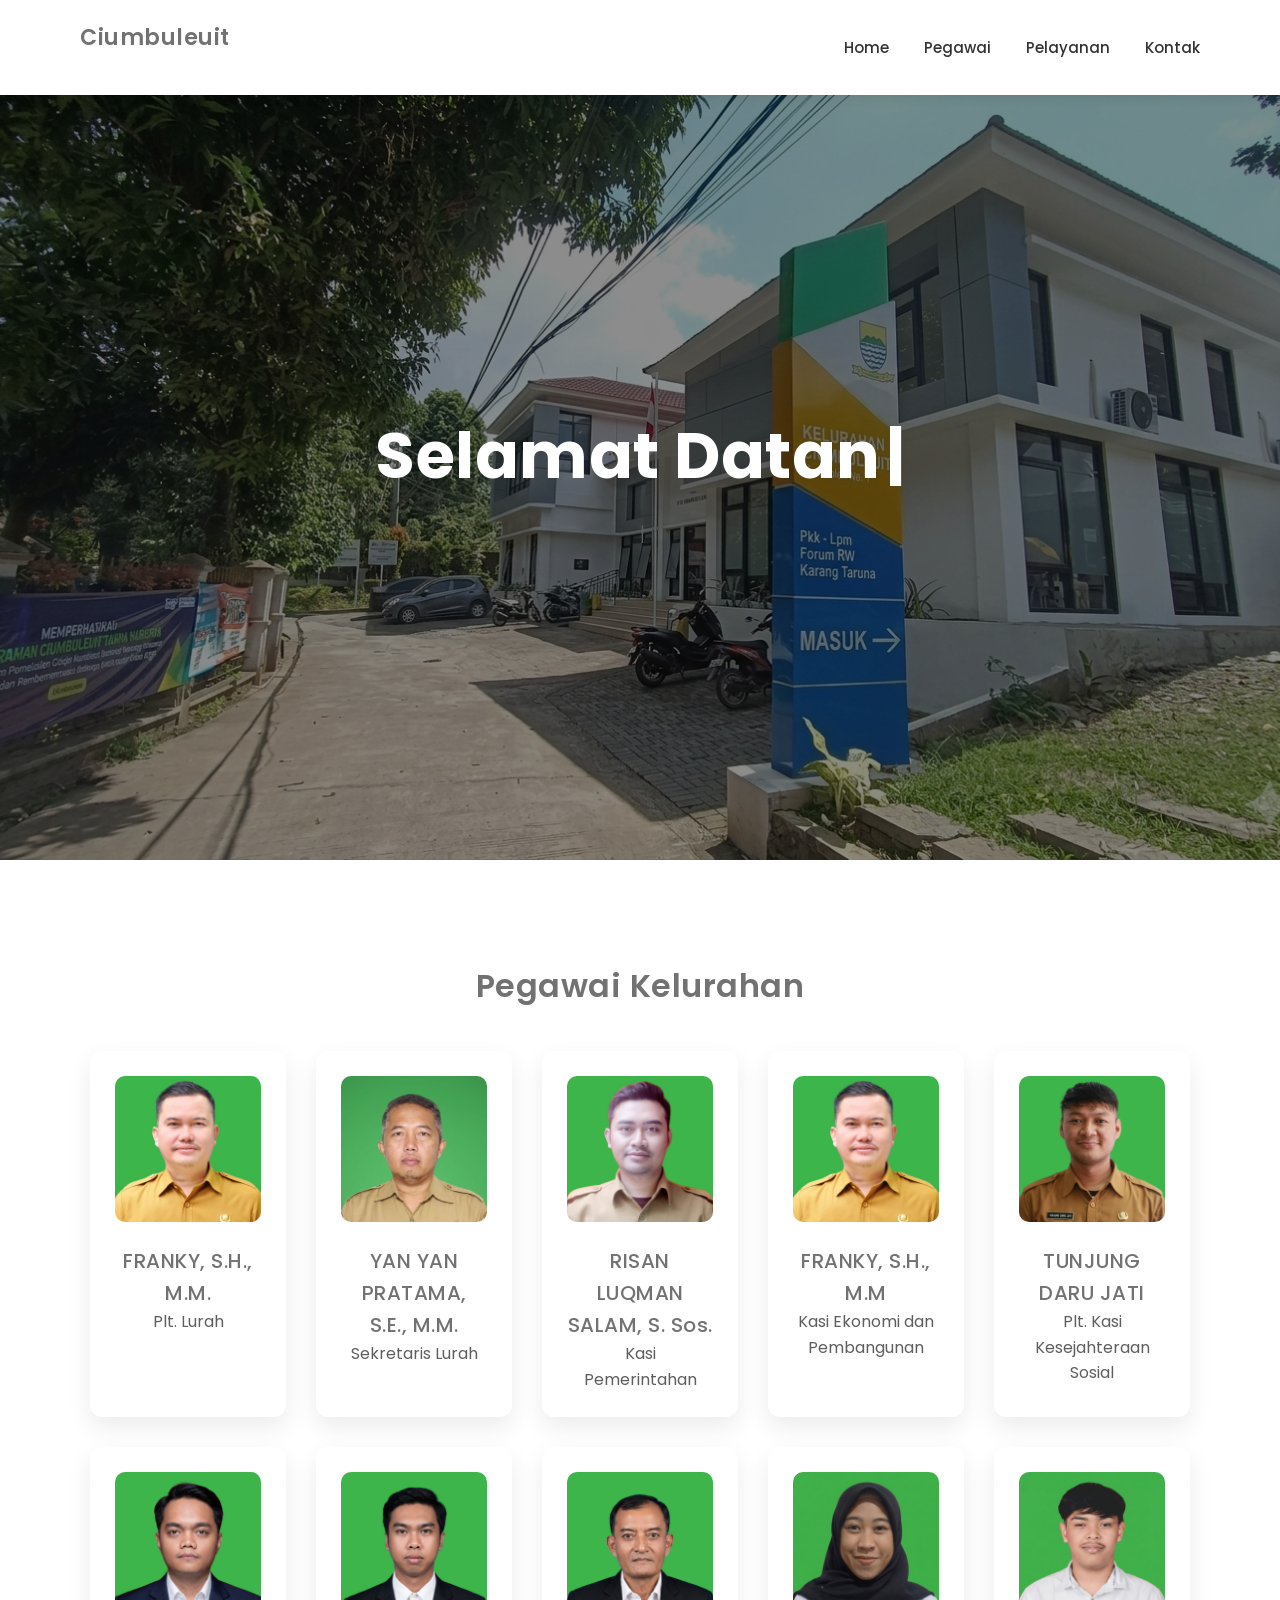
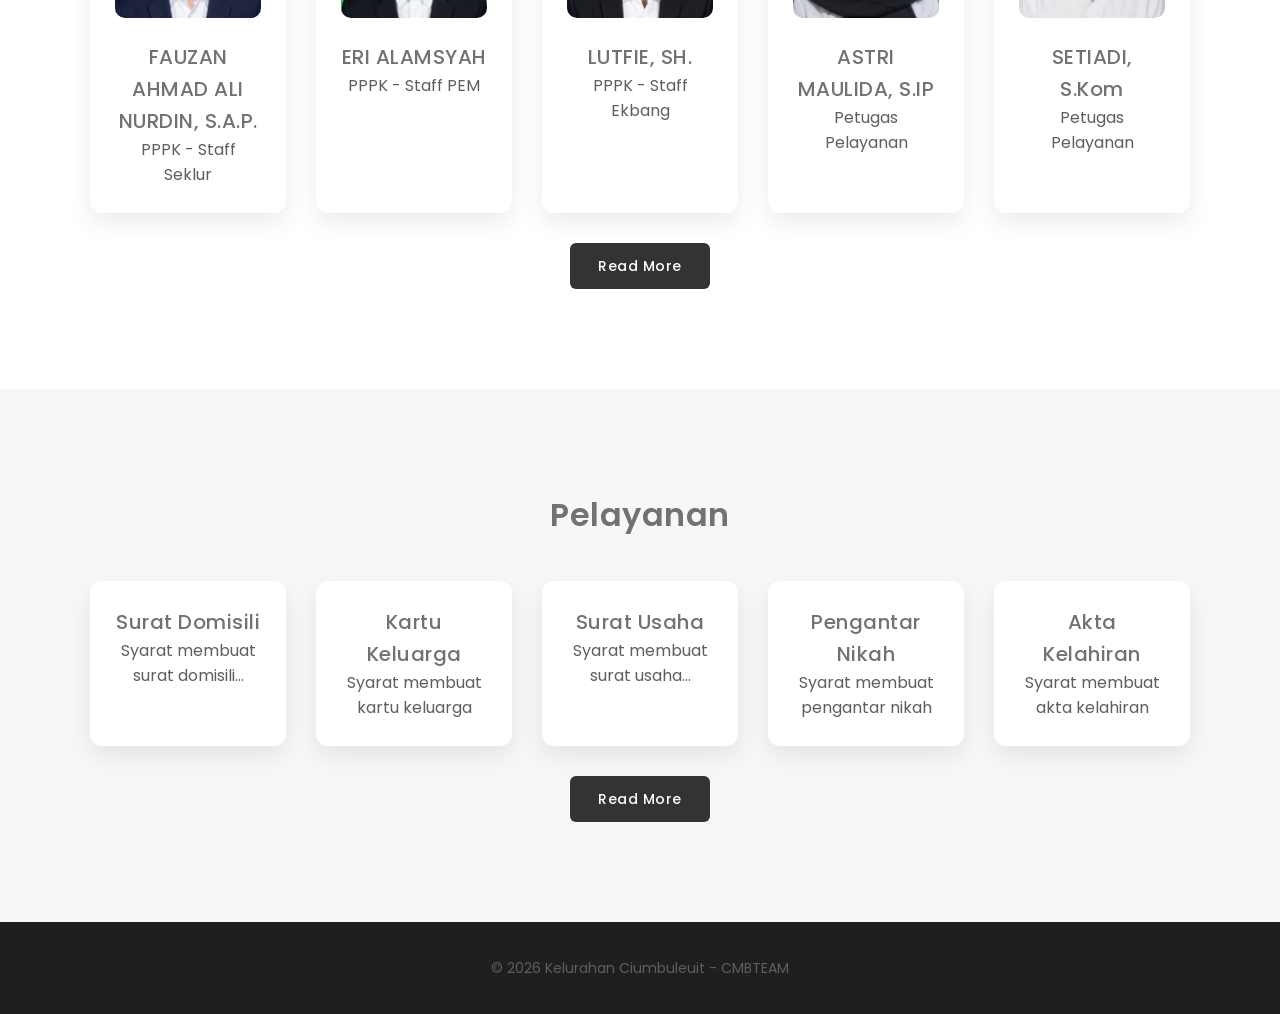
<file: index.html>
<!DOCTYPE html>
<html>
<head>
<meta charset="UTF-8">
<title>Kelurahan Ciumbuleuit</title>

<link rel="stylesheet" href="style.css">
<link href="https://fonts.googleapis.com/css2?family=Poppins:wght@300;400;500;600;700&display=swap" rel="stylesheet">
</head>

<body>

<!-- NAVBAR -->
<nav class="navbar">
<h2>Ciumbuleuit</h2>

<ul>
<li><a href="index.html">Home</a></li>
<li><a href="pegawai.html">Pegawai</a></li>
<li><a href="pelayanan.html">Pelayanan</a></li>
<li><a href="kontak.html">Kontak</a></li>
</ul>
</nav>

<!-- HERO -->
<section class="hero">

<h1 id="welcome"></h1>
<p id="typing"></p>

</section>

<!-- RANGKUMAN PEGAWAI -->
<section class="section">

<h2>Pegawai Kelurahan</h2>

<div class="card-container">

<div class="card">
<img src="A.png">
<h3>FRANKY, S.H., M.M.</h3>
<p>Plt. Lurah</p>
</div>

<div class="card">
<img src="B.png">
<h3>YAN YAN PRATAMA, S.E., M.M.</h3>
<p>Sekretaris Lurah</p>
</div>

<div class="card">
<img src="C.png">
<h3>RISAN LUQMAN SALAM, S. Sos.</h3>
<p>Kasi Pemerintahan</p>
</div>

<div class="card">
<img src="A.png">
<h3>FRANKY, S.H., M.M</h3>
<p>Kasi Ekonomi dan Pembangunan</p>
</div>

<div class="card">
<img src="mas.png">
<h3>TUNJUNG DARU JATI</h3>
<p>Plt. Kasi Kesejahteraan Sosial</p>
</div>

<div class="card">
<img src="D.png">
<h3>FAUZAN AHMAD ALI NURDIN, S.A.P.</h3>
<p>PPPK - Staff Seklur</p>
</div>

<div class="card">
<img src="F.png">
<h3>ERI ALAMSYAH</h3>
<p>PPPK - Staff PEM </p>
</div>

<div class="card">
<img src="E.png">
<h3>LUTFIE, SH.</h3>
<p>PPPK - Staff Ekbang</p>
</div>

<div class="card">
<img src="G.png">
<h3>ASTRI MAULIDA, S.IP</h3>
<p>Petugas Pelayanan</p>
</div>

<div class="card">
<img src="H.png">
<h3>SETIADI, S.Kom</h3>
<p>Petugas Pelayanan</p>
</div>

</div>

<a class="readmore" href="pegawai.html">Read More</a>

</section>

<!-- RANGKUMAN PELAYANAN -->

<section class="section gray">

<h2>Pelayanan</h2>

<div class="card-container">

<div class="card">
<h3>Surat Domisili</h3>
<p>Syarat membuat surat domisili...</p>
</div>

<div class="card">
<h3>Kartu Keluarga</h3>
<p>Syarat membuat kartu keluarga</p>
</div>

<div class="card">
<h3>Surat Usaha</h3>
<p>Syarat membuat surat usaha...</p>
</div>

<div class="card">
<h3>Pengantar Nikah</h3>
<p>Syarat membuat pengantar nikah</p>
</div>

<div class="card">
<h3>Akta Kelahiran</h3>
<p>Syarat membuat akta kelahiran</p>
</div>

</div>

<a class="readmore" href="pelayanan.html">Read More</a>

</section>


<!-- FOOTER -->

<footer>

<p>© 2026 Kelurahan Ciumbuleuit - CMBTEAM</p>

</footer>

<script src="script.js"></script>


</body>
</html>
</file>
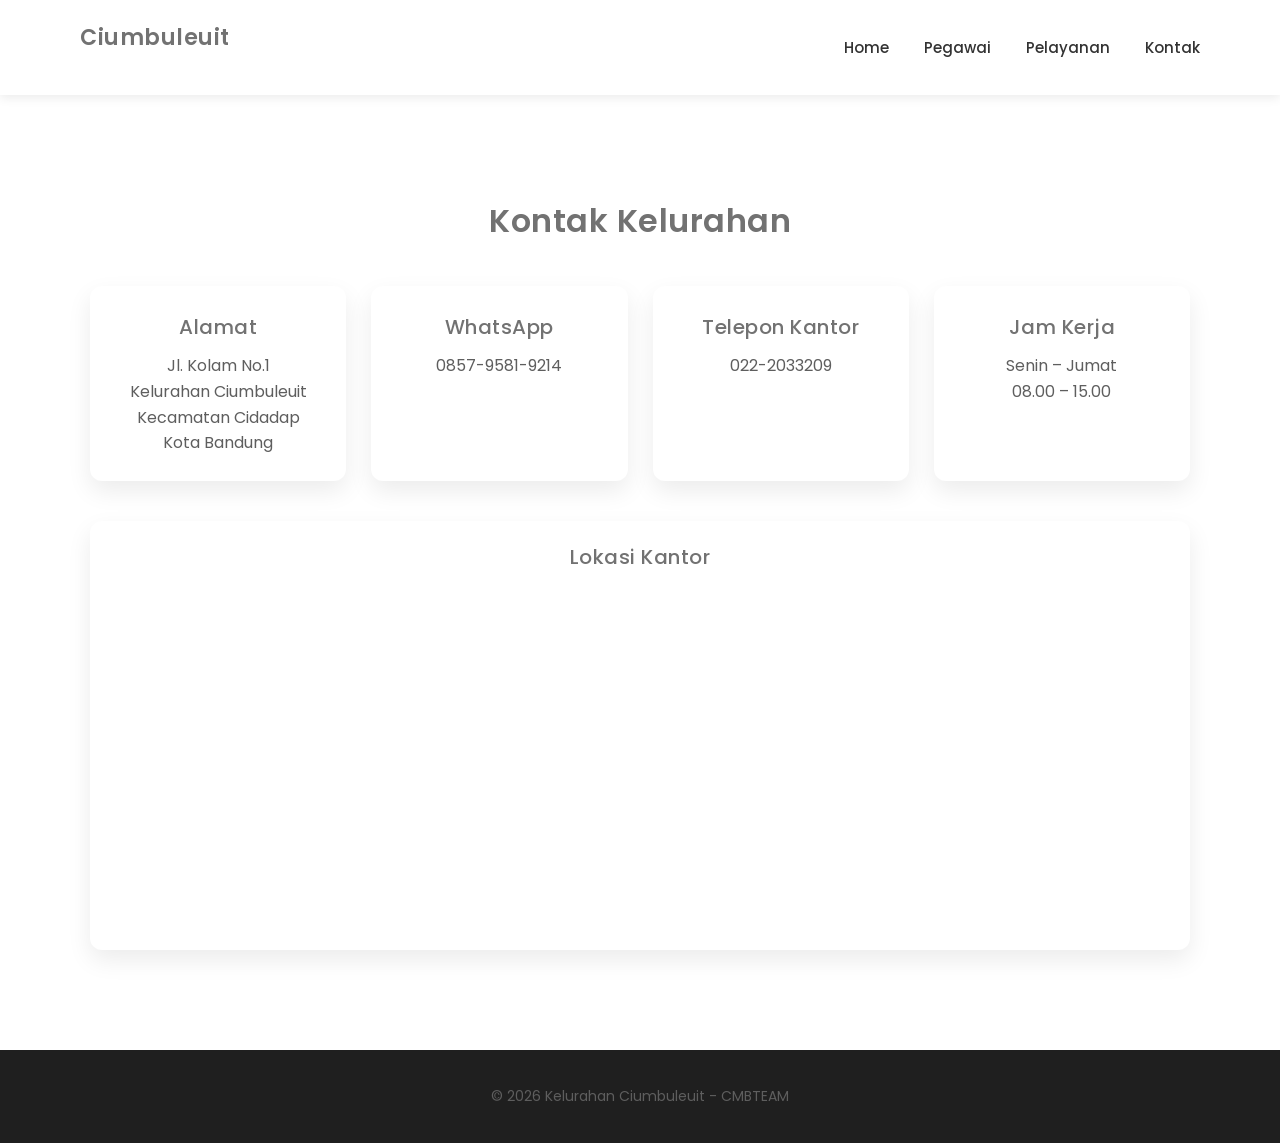
<file: kontak.html>
<!DOCTYPE html>
<html>
<head>

<meta charset="UTF-8">
<title>Kontak</title>

<link rel="stylesheet" href="style.css">
<link href="https://fonts.googleapis.com/css2?family=Poppins:wght@300;400;500;600;700&display=swap" rel="stylesheet">

</head>

<body>

<nav class="navbar">
<h2>Ciumbuleuit</h2>

<ul>
<li><a href="index.html">Home</a></li>
<li><a href="pegawai.html">Pegawai</a></li>
<li><a href="pelayanan.html">Pelayanan</a></li>
<li><a href="kontak.html">Kontak</a></li>
</ul>
</nav>

<section class="section">

<h2>Kontak Kelurahan</h2>

<div class="contact-cards">

<div class="contact-card">
<h3>Alamat</h3>
<p>
Jl. Kolam No.1<br>
Kelurahan Ciumbuleuit<br>
Kecamatan Cidadap<br>
Kota Bandung
</p>
</div>

<div class="contact-card">
<h3>WhatsApp</h3>
<p>0857-9581-9214</p>
</div>

<div class="contact-card">
<h3>Telepon Kantor</h3>
<p>022-2033209</p>
</div>

<div class="contact-card">
<h3>Jam Kerja</h3>
<p>
Senin – Jumat<br>
08.00 – 15.00
</p>
</div>

</div>


<!-- MAP -->

<div class="map-card">

<h3>Lokasi Kantor</h3>

<iframe
src="https://www.google.com/maps?q=Kelurahan+Ciumbuleuit+Bandung&output=embed"
width="100%"
height="350"
style="border:0;"
allowfullscreen=""
loading="lazy">
</iframe>

</div>

</section>

<footer>
<p>© 2026 Kelurahan Ciumbuleuit - CMBTEAM</p>
</footer>

</body>
</html>
</file>
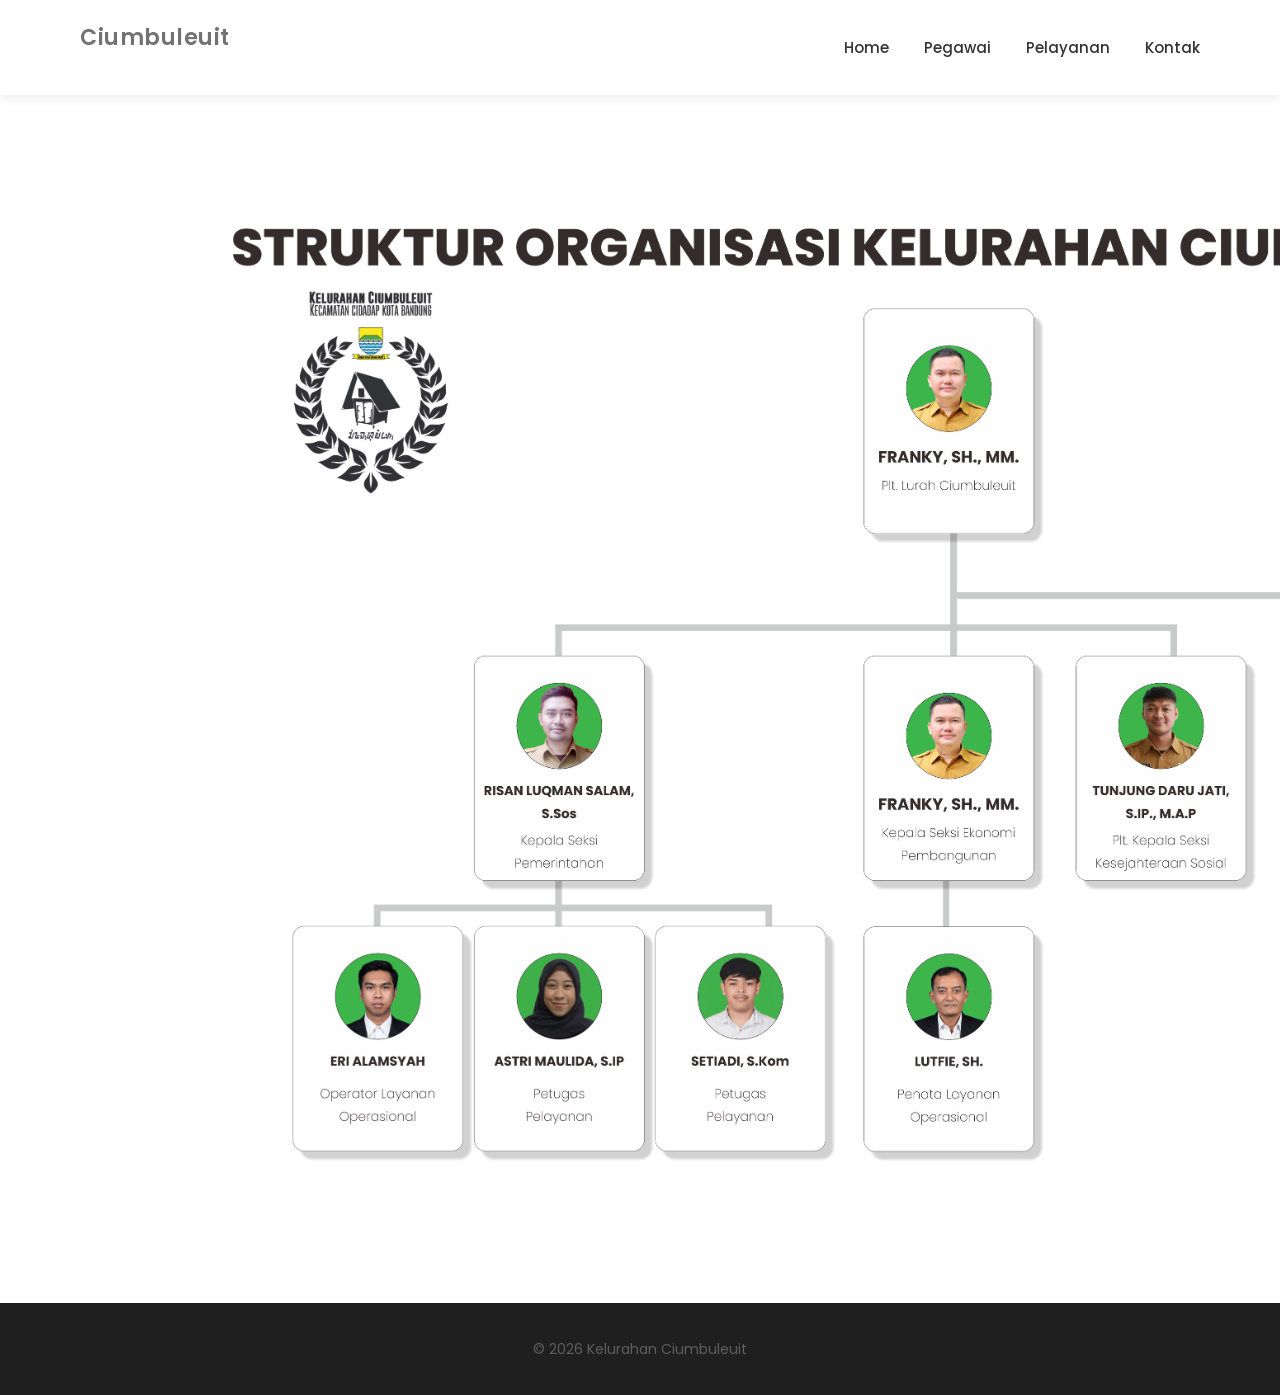
<file: pegawai.html>
<!DOCTYPE html>
<html>
<head>

<meta charset="UTF-8">
<title>Pegawai Kelurahan</title>

<link rel="stylesheet" href="style.css">
<link href="https://fonts.googleapis.com/css2?family=Poppins:wght@300;400;500;600;700&display=swap" rel="stylesheet">

</head>

<body>

<nav class="navbar">
<h2>Ciumbuleuit</h2>

<ul>
<li><a href="index.html">Home</a></li>
<li><a href="pegawai.html">Pegawai</a></li>
<li><a href="pelayanan.html">Pelayanan</a></li>
<li><a href="kontak.html">Kontak</a></li>
</ul>
</nav>


<section class="section">

<div class="struktur-wrapper">

<img src="struktur.png" alt="Struktur Organisasi Kelurahan Ciumbuleuit">

</div>

</section>

<footer>

<p>© 2026 Kelurahan Ciumbuleuit</p>

</footer>

</body>
</html>
</file>
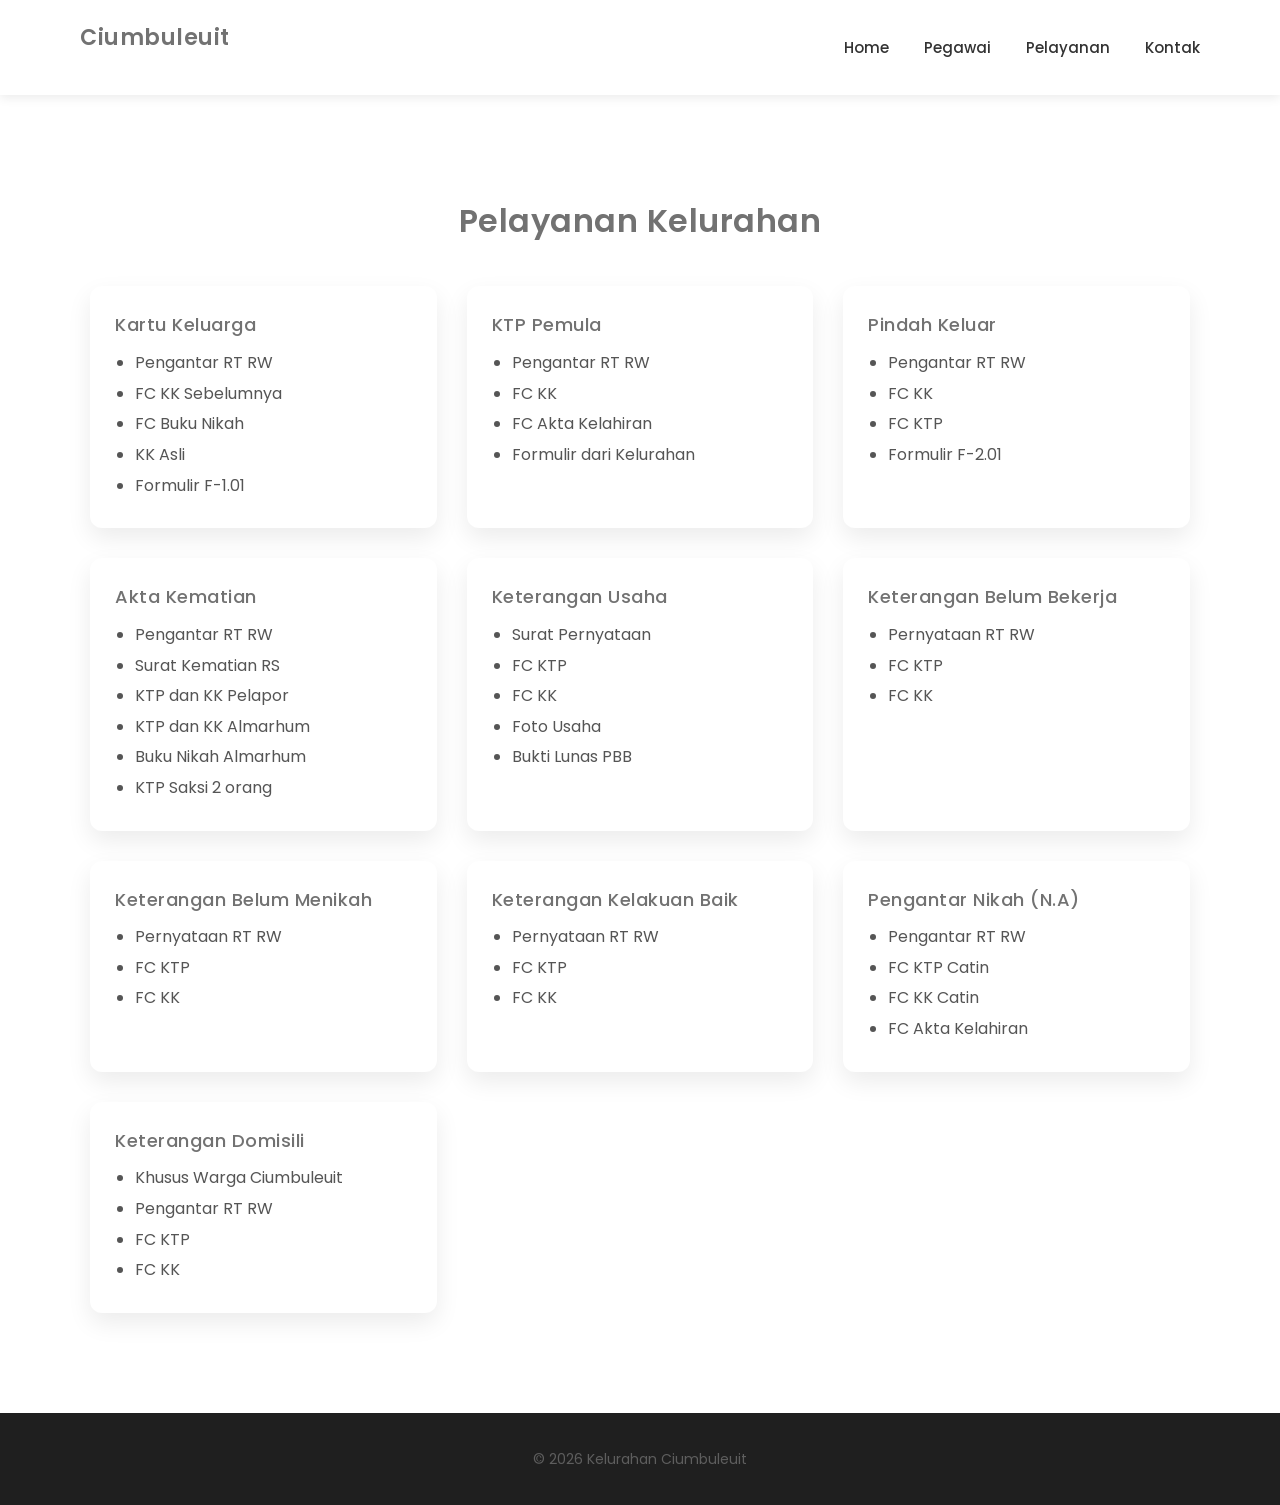
<file: pelayanan.html>
<!DOCTYPE html>
<html>
<head>

<meta charset="UTF-8">
<title>Pelayanan</title>

<link rel="stylesheet" href="style.css">
<link href="https://fonts.googleapis.com/css2?family=Poppins:wght@300;400;500;600;700&display=swap" rel="stylesheet">

</head>

<body>

<nav class="navbar">
<h2>Ciumbuleuit</h2>

<ul>
<li><a href="index.html">Home</a></li>
<li><a href="pegawai.html">Pegawai</a></li>
<li><a href="pelayanan.html">Pelayanan</a></li>
<li><a href="kontak.html">Kontak</a></li>
</ul>
</nav>

<section class="section">

<h2>Pelayanan Kelurahan</h2>

<div class="service-container">

<!-- CARD -->

<div class="service-card">
<h3>Kartu Keluarga</h3>

<ul>
<li>Pengantar RT RW</li>
<li>FC KK Sebelumnya</li>
<li>FC Buku Nikah</li>
<li>KK Asli</li>
<li>Formulir F-1.01</li>
</ul>

</div>

<div class="service-card">
<h3>KTP Pemula</h3>

<ul>
<li>Pengantar RT RW</li>
<li>FC KK</li>
<li>FC Akta Kelahiran</li>
<li>Formulir dari Kelurahan</li>
</ul>

</div>

<div class="service-card">
<h3>Pindah Keluar</h3>

<ul>
<li>Pengantar RT RW</li>
<li>FC KK</li>
<li>FC KTP</li>
<li>Formulir F-2.01</li>
</ul>

</div>

<div class="service-card">
<h3>Akta Kematian</h3>

<ul>
<li>Pengantar RT RW</li>
<li>Surat Kematian RS</li>
<li>KTP dan KK Pelapor</li>
<li>KTP dan KK Almarhum</li>
<li>Buku Nikah Almarhum</li>
<li>KTP Saksi 2 orang</li>
</ul>

</div>

<div class="service-card">
<h3>Keterangan Usaha</h3>

<ul>
<li>Surat Pernyataan</li>
<li>FC KTP</li>
<li>FC KK</li>
<li>Foto Usaha</li>
<li>Bukti Lunas PBB</li>
</ul>

</div>

<div class="service-card">
<h3>Keterangan Belum Bekerja</h3>

<ul>
<li>Pernyataan RT RW</li>
<li>FC KTP</li>
<li>FC KK</li>
</ul>

</div>

<div class="service-card">
<h3>Keterangan Belum Menikah</h3>

<ul>
<li>Pernyataan RT RW</li>
<li>FC KTP</li>
<li>FC KK</li>
</ul>

</div>

<div class="service-card">
<h3>Keterangan Kelakuan Baik</h3>

<ul>
<li>Pernyataan RT RW</li>
<li>FC KTP</li>
<li>FC KK</li>
</ul>

</div>

<div class="service-card">
<h3>Pengantar Nikah (N.A)</h3>

<ul>
<li>Pengantar RT RW</li>
<li>FC KTP Catin</li>
<li>FC KK Catin</li>
<li>FC Akta Kelahiran</li>
</ul>

</div>

<div class="service-card">
<h3>Keterangan Domisili</h3>

<ul>
<li>Khusus Warga Ciumbuleuit</li>
<li>Pengantar RT RW</li>
<li>FC KTP</li>
<li>FC KK</li>
</ul>

</div>

</div>

</section>

<footer>
<p>© 2026 Kelurahan Ciumbuleuit</p>
</footer>

</body>
</html>
</file>
<file: style.css>
/* GLOBAL */

    *{
    margin:0;
    padding:0;
    box-sizing:border-box;
    font-family:'Poppins', sans-serif;
    }

    body{
    background:white;
    color:#727272;
    line-height:1.6;
    font-size:16px;
    }

    h1,h2,h3{
    letter-spacing:0.5px;
    }

    h1{
    font-size:56px;
    font-weight:700;
    }

    h2{
    font-size:32px;
    font-weight:600;
    margin-bottom:20px;
    }

    h3{
    font-size:20px;
    font-weight:500;
    }

    p{
    color:#5e5e5e;
    font-weight:400;
        }

    /* NAVBAR */

    .navbar{
    display:flex;
    justify-content:space-between;
    align-items:center;
    padding:20px 80px;
    background:white;
    box-shadow:0 3px 10px rgba(0,0,0,0.08);
    position:sticky;
    top:0;
    z-index:1000;
    }

    .navbar h2{
    font-size:22px;
    font-weight:600;
    }

    .navbar ul{
    display:flex;
    list-style:none;
    }

    .navbar li{
    margin-left:35px;
    }

    .navbar a{
    text-decoration:none;
    color:#333;
    font-weight:500;
    font-size:15px;
    position:relative;
    }

    /* navbar hover animation */

    .navbar a::after{
    content:'';
    position:absolute;
    width:0;
    height:2px;
    left:0;
    bottom:-5px;
    background:#333;
    transition:0.3s;
    }

    .navbar a:hover::after{
    width:100%;
    }

    /* HERO */

    .hero{
    height:85vh;
    background:url('cek.png') center/cover no-repeat;
    display:flex;
    flex-direction:column;
    justify-content:center;
    align-items:center;
    text-align:center;
    color:white;
    position:relative;
    }

    /* overlay hero */

    .hero::before{
    content:'';
    position:absolute;
    top:0;
    left:0;
    width:100%;
    height:100%;
    background:rgba(0,0,0,0.45);
    }

    .hero h1,
    .hero p{
    position:relative;
    z-index:2;
    }

    .hero h1{
    font-size:64px;
    margin-bottom:10px;
    }

    .hero p{
    font-size:20px;
    font-weight:300;
    }

    /* SECTION */

    .section{
    padding:100px 80px;
    text-align:center;
    }

    .gray{
    background:#f7f7f7;
    }

    /* CARD CONTAINER */

    .card-container{
    display:grid;
    grid-template-columns:repeat(5, 1fr);
    gap:30px;
    margin-top:40px;
    max-width:1100px;
    margin-left:auto;
    margin-right:auto;
    }

    /* CARD */

    .card{
    background:white;
    padding:25px;
    border-radius:12px;
    box-shadow:0 10px 25px rgba(0,0,0,0.08);
    transition:all 0.4s ease;
    opacity:0;
    transform:translateY(60px);
    }

    /* hover card */

    .card:hover{
    transform:translateY(-12px);
    box-shadow:0 15px 35px rgba(0,0,0,0.12);
    }

    /* card image */

    .card img{
    width:100%;
    border-radius:10px;
    margin-bottom:15px;
    }

    /* READ MORE BUTTON */

    .readmore{
    display:inline-block;
    margin-top:30px;
    padding:12px 28px;
    background:#333;
    color:white;
    text-decoration:none;
    border-radius:6px;
    font-size:14px;
    font-weight:500;
    letter-spacing:0.5px;
    transition:0.3s;
    }

    .readmore:hover{
    background:#555;
    }

    /* FOOTER */

    footer{
    text-align:center;
    padding:35px;
    background:#1f1f1f;
    color:white;
    font-size:14px;
    }

    /* WHATSAPP FLOAT */

    .wa{
    position:fixed;
    bottom:25px;
    right:25px;
    z-index:999;
    }

    .wa img{
    width:60px;
    transition:0.3s;
    }

    .wa img:hover{
    transform:scale(1.1);
    }

    /* SCROLL ANIMATION ACTIVE */

    .card.show{
    opacity:1;
    transform:translateY(0);
    }

    /* RESPONSIVE */

    @media(max-width:900px){

    .navbar{
    padding:20px 40px;
    }

    .section{
    padding:80px 40px;
    }

    .hero h1{
    font-size:42px;
    }

    .card{
    width:100%;
    max-width:300px;
    }

    }

    @media(max-width:600px){

    .navbar{
    flex-direction:column;
    }

    .navbar ul{
    margin-top:10px;
    }

    .hero{
    height:70vh;
    }

    .hero h1{
    font-size:34px;
    }
    }
    @media(max-width:1000px){

    .card-container{
    grid-template-columns:repeat(3,1fr);
    }

    }

    @media(max-width:700px){

    .card-container{
    grid-template-columns:repeat(2,1fr);
    }

    }

    @media(max-width:500px){

    .card-container{
    grid-template-columns:1fr;
    }

    }

    /* STRUKTUR ORGANISASI */


    /* SERVICE */

    .service-container{
    display:grid;
    grid-template-columns:repeat(3,1fr);
    gap:30px;
    max-width:1100px;
    margin:auto;
    margin-top:40px;
    }

    .service-card{
    background:white;
    padding:25px;
    border-radius:12px;
    box-shadow:0 10px 25px rgba(0,0,0,0.08);
    text-align:left;
    transition:0.3s;
    }

    .service-card:hover{
    transform:translateY(-10px);
    }

    .service-card h3{
    margin-bottom:10px;
    font-size:18px;
    }

    .service-card ul{
    padding-left:20px;
    color:#555;
    }

    .service-card li{
    margin-bottom:5px;
    }
    @media(max-width:900px){

    .service-container{
    grid-template-columns:repeat(2,1fr);
    }

    }

    @media(max-width:600px){

    .service-container{
    grid-template-columns:1fr;
    }

    /* CONTACT */

.contact-container{
display:grid;
grid-template-columns:1fr 1fr;
gap:40px;
max-width:1100px;
margin:auto;
margin-top:40px;
align-items:start;
}

.contact-info{
text-align:left;
}

.contact-info h3{
margin-top:20px;
margin-bottom:5px;
}

.contact-info p{
color:#555;
}

.contact-map iframe{
border-radius:10px;
box-shadow:0 10px 25px rgba(0,0,0,0.08);
}

/* RESPONSIVE */

@media(max-width:800px){

.contact-container{
grid-template-columns:1fr;
}

}

    }

/* CONTACT */

.contact-cards{
display:grid;
grid-template-columns:repeat(4,1fr);
gap:25px;
max-width:1100px;
margin:auto;
margin-top:40px;
}

.contact-card{
background:white;
padding:25px;
border-radius:12px;
box-shadow:0 10px 25px rgba(0,0,0,0.08);
text-align:center;
transition:0.3s;
}

.contact-card:hover{
transform:translateY(-8px);
}

.contact-card h3{
margin-bottom:10px;
}

/* MAP CARD */

.map-card{
max-width:1100px;
margin:auto;
margin-top:40px;
background:white;
padding:20px;
border-radius:12px;
box-shadow:0 10px 25px rgba(0,0,0,0.08);
}

.map-card iframe{
border-radius:10px;
}

/* RESPONSIVE */

@media(max-width:900px){

.contact-cards{
grid-template-columns:repeat(2,1fr);
}

}

@media(max-width:600px){

.contact-cards{
grid-template-columns:1fr;
}

}
    
/* STRUKTUR ORGANISASI GRID */

.org-structure{
display:grid;
grid-template-columns:repeat(4,1fr);
grid-template-rows:auto auto auto;
gap:40px;
max-width:1000px;
margin:auto;
margin-top:60px;
}

/* posisi */

.lurah{
grid-column:2;
grid-row:1;
}

.sekretaris{
grid-column:4;
grid-row:2;
}

.kasi1{
grid-column:1;
grid-row:3;
}

.kasi2{
grid-column:2;
grid-row:4;
}

.kasi3{
grid-column:3;
grid-row:5;
}

/* staff */

.org-structure .org-card:nth-child(n+6){
grid-row:3;
}
/* BAGAN ORGANISASI */

.org{
margin-top:60px;
}

.org-row{
display:flex;
justify-content:center;
gap:60px;
margin-bottom:70px;
position:relative;
}

/* garis vertikal */

.org-row::before{
content:'';
position:absolute;
top:-40px;
left:50%;
width:2px;
height:40px;
background:#ccc;
}

/* card */

.org-card{
background:white;
padding:25px;
width:200px;
text-align:center;
border-radius:12px;
box-shadow:0 10px 25px rgba(0,0,0,0.08);
transition:0.3s;
}

.org-card:hover{
transform:translateY(-8px);
}

/* foto */

.org-card img{
width:90px;
height:90px;
border-radius:50%;
object-fit:cover;
margin-bottom:10px;
}

/* GRID STRUKTUR */

.org-structure{
display:grid;
grid-template-columns:repeat(5,1fr);
grid-template-rows:auto auto auto auto;
gap:60px;
max-width:1000px;
margin:auto;
margin-top:60px;
justify-items:center;
position:relative;
}

/* POSISI */

/* STRUKTUR ORGANISASI */

.org-structure{
display:grid;
grid-template-columns:repeat(5,1fr);
gap:60px;
max-width:1100px;
margin:auto;
margin-top:60px;
justify-items:center;
}

/* POSISI */

.lurah{
grid-column:3;
grid-row:1;
}

.seklur{
grid-column:5;
grid-row:1;
}

.kasi1{
grid-column:1;
grid-row:2;
}

.kasi2{
grid-column:3;
grid-row:2;
}

.kasi3{
grid-column:5;
grid-row:2;
}

.staff1{
grid-column:1;
grid-row:3;
}

.staff2{
grid-column:3;
grid-row:3;
}

.staff3{
grid-column:5;
grid-row:3;
}

/* CARD */

.org-card{
background:white;
padding:25px;
width:200px;
text-align:center;
border-radius:12px;
box-shadow:0 10px 25px rgba(0,0,0,0.08);
transition:0.3s;
}

.org-card:hover{
transform:translateY(-8px);
}

.org-card img{
width:90px;
height:90px;
border-radius:50%;
object-fit:cover;
margin-bottom:10px;
}
/* posisi sekretaris ke kanan */

.org-row.seklur{
justify-content:flex-end;
max-width:1300px;
margin:auto;
}

/* lurah tetap di tengah */

.org-row:first-child{
justify-content:center;
}

/* kasi tetap sejajar di tengah */

.org-row:nth-child(3){
justify-content:center;
gap:80px;
}

/* staff tetap sejajar */

.org-row:nth-child(4){
justify-content:center;
gap:80px;
}

/* ===== GARIS STRUKTUR ORGANISASI ===== */

/* garis lurah ke bawah */

.org-row:first-child::after{
content:'';
position:absolute;
top:100%;
left:50%;
width:2px;
height:600px;
background:#ccc;
}

/* garis seklur ke lurah */

.org-row.seklur::before{
content:'';
position:absolute;
top:120px;
right:500;
width:500px;
height:2px;
background:#ccc;
}

/* garis dari lurah ke kasi */

.org-row:nth-child(3)::before{
content:'';
position:absolute;
top:-60px;
left:50%;
width:2px;
height:60px;
background:#ccc;
}

/* garis horizontal ke semua kasi */

.org-row:nth-child(3)::after{
content:'';
position:absolute;
top:-60px;
left:25%;
width:50%;
height:2px;
background:#ccc;
}

/* garis dari kasi ke staff */

.org-row:nth-child(4)::before{
content:'';
position:absolute;
top:-60px;
left:50%;
width:2px;
height:60px;
background:#ccc;
}

/* garis horizontal staff */

.org-row:nth-child(4)::after{
content:'';
position:absolute;
top:-60px;
left:20%;
width:60%;
height:2px;
background:#ccc;
}

#typing::after{
content: "|";
animation: blink 1s infinite;
margin-left:5px;
}

@keyframes blink{
0%{opacity:1;}
50%{opacity:0;}
100%{opacity:1;}
}

#welcome::after,
#typing::after{
content:"|";
margin-left:5px;
animation:blink 1s infinite;
}

@keyframes blink{
0%{opacity:1}
50%{opacity:0}
100%{opacity:1}
}
</file>
